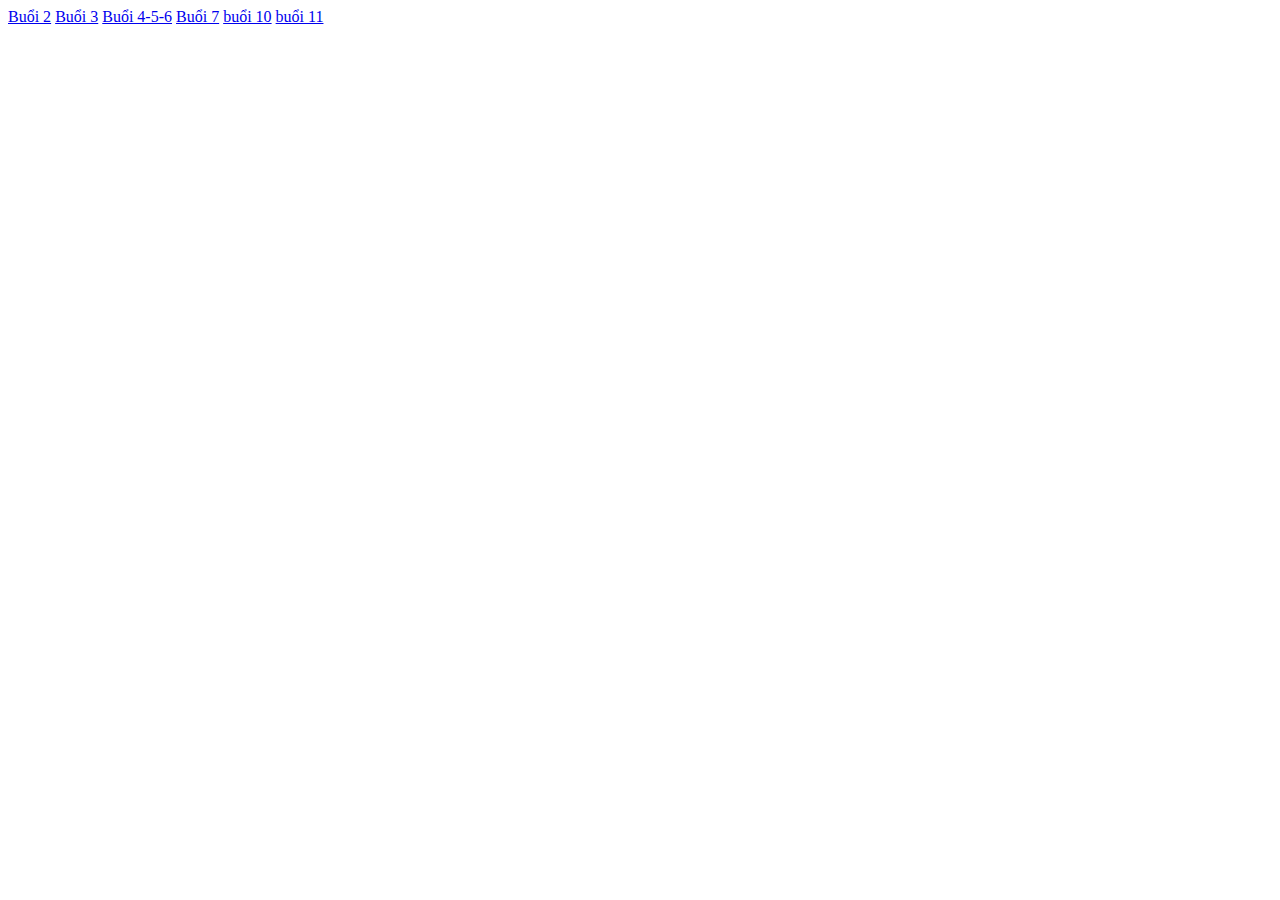
<file: index.html>
<!DOCTYPE html>
<html lang="en">
  <head>
    <meta charset="UTF-8" />
    <meta http-equiv="X-UA-Compatible" content="IE=edge" />
    <meta name="viewport" content="width=device-width, initial-scale=1.0" />
    <title>MindX-homework</title>
  </head>
  <body>
    <a href="./lession 2/">Buổi 2</a>
    <a href="./lession 3/">Buổi 3</a>
    <a href="./lession 4_5_6/">Buổi 4-5-6</a>
    <a href="./lession 7/">Buổi 7</a>
    <a href="./lession 10/">buổi 10</a>
    <a href="./lession 11.1/">buổi 11</a>
  </body>
</html>
</file>
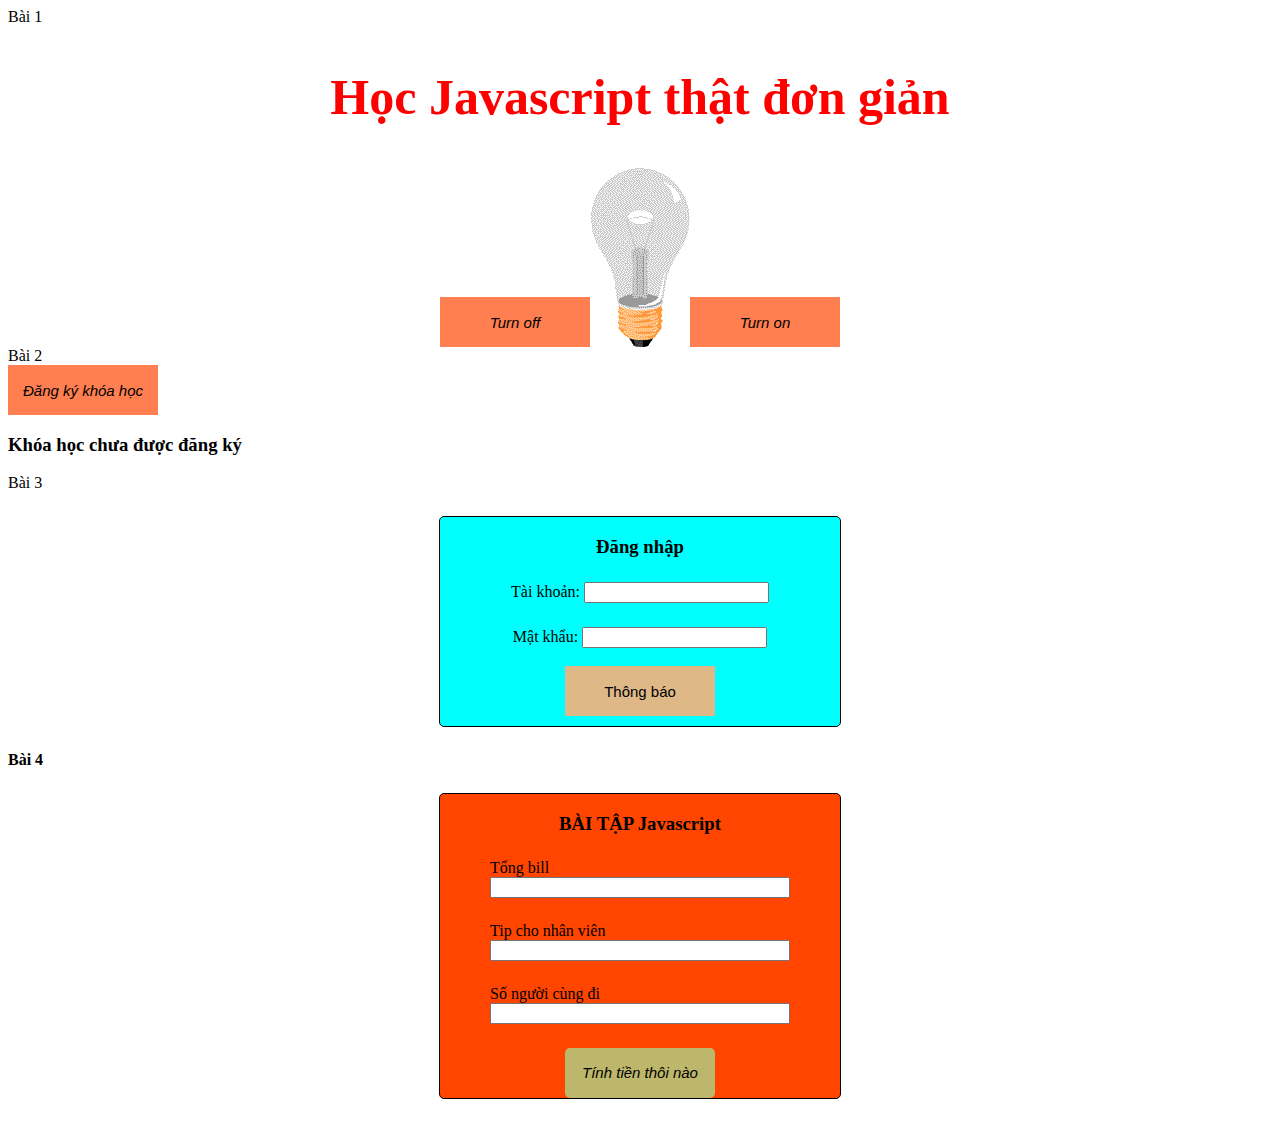
<file: lession 11.1/index.html>
<!DOCTYPE html>
<html lang="en">
  <head>
    <meta charset="UTF-8" />
    <meta http-equiv="X-UA-Compatible" content="IE=edge" />
    <meta name="viewport" content="width=device-width, initial-scale=1.0" />
    <title>lession 11</title>
    <link rel="stylesheet" href="./index.css" />
  </head>
  <body>
    <div>Bài 1</div>
    <h2 style="text-align: center">Học Javascript thật đơn giản</h2>
    <div id="bull" class="light">
      <button class="off" onclick="turnoff()">Turn off</button>
      <img class="img" src="./images/pic_bulboff.gif" alt="" />
      <button class="on" onclick="turnon()">Turn on</button>
    </div>
    <div>Bài 2</div>
    <div>
      <button class="register" onclick="ok()">Đăng ký khóa học</button>
      <h3 class="h3">Khóa học chưa được đăng ký</h3>
    </div>
    <div>Bài 3</div>
    <div class="log">
      <h3>Đăng nhập</h3>
      <div>
        <div class="blank">
          <label for="account">Tài khoản:</label>
          <input type="text" id="account" />
        </div>
        <div class="blank">
          <label for="password">Mật khẩu:</label>
          <input type="text" id="password" />
        </div>
        <br />
        <button class="alert" onclick="login()">Thông báo</button>
      </div>
    </div>
    <h4>Bài 4</h4>
    <div class="bill">
      <h3 style="text-align: center">BÀI TẬP Javascript</h3>
      <div class="fill">
        <label for="bill">Tổng bill</label>
        <input type="text" id="bill" />
      </div>
      <div class="fill">
        <label for="tip">Tip cho nhân viên</label>
        <input type="text" id="tip" />
      </div>
      <div class="fill">
        <label for="num">Số người cùng đi</label>
        <input type="text" id="num" />
      </div>
      <h3 style="text-align: center" class="money"></h3>
      <button class="calc" onclick="calcmoney()">Tính tiền thôi nào</button>
    </div>
    <script src="./index.js"></script>
  </body>
</html>
</file>
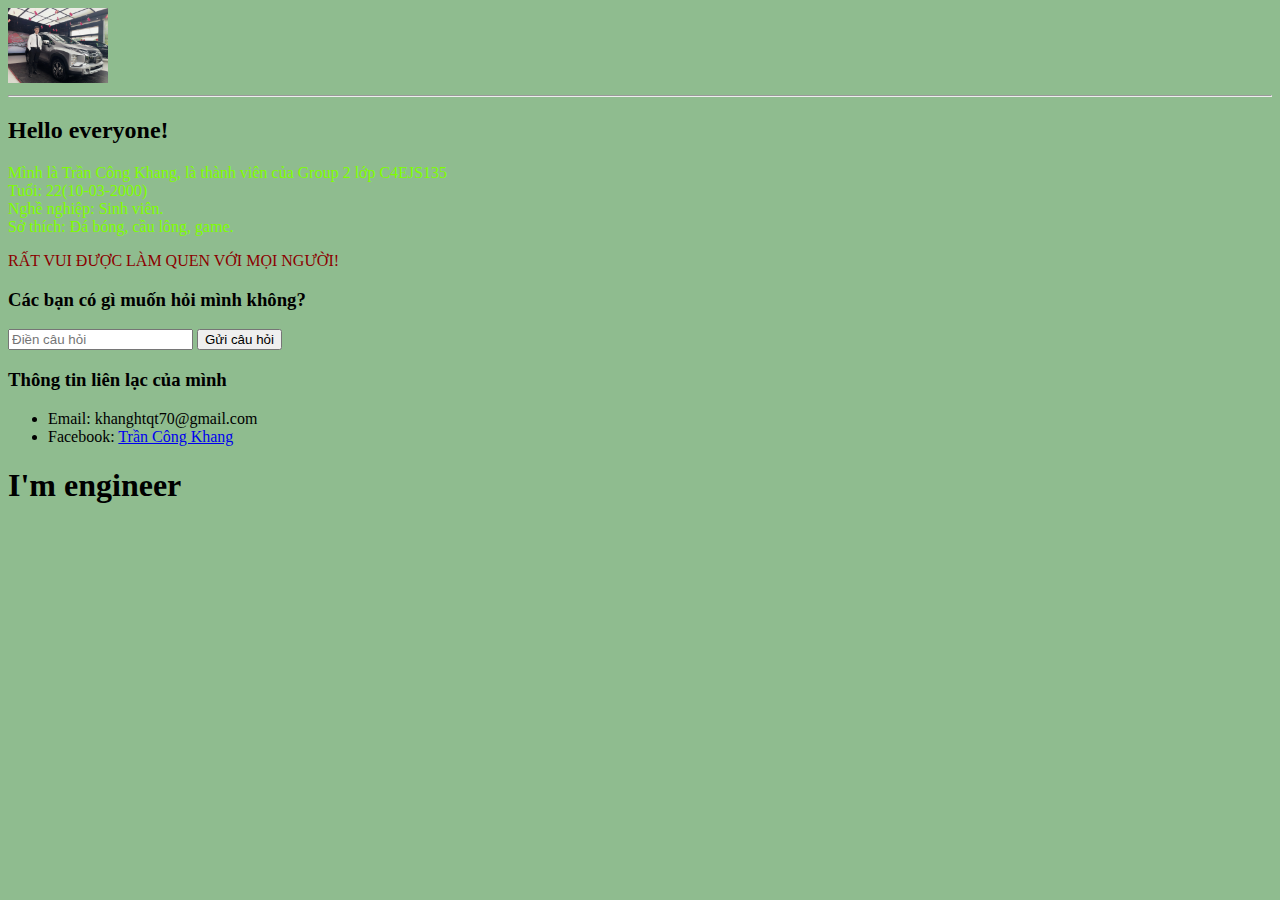
<file: lession 2/index.html>
<!DOCTYPE html>
<html lang="en">
<head>
    <meta charset="UTF-8">
    <meta http-equiv="X-UA-Compatible" content="IE=edge">
    <meta name="viewport" content="width=device-width, initial-scale=1.0">
    <title>giới thiệu bản thân</title>
</head>
<body style="background-color:darkseagreen;">
   <img width="100" src="./images/khang.jpg" />
   <hr>
   <h2>Hello everyone!</h2>
   <div style="color:chartreuse; border-style: ;">Mình là Trần Công Khang, là thành viên của Group 2 lớp C4EJS135</div>
<div style="color: chartreuse;">Tuổi: 22(10-03-2000)</div>
<div style="color: chartreuse;">Nghề nghiệp: Sinh viên.</div>
<div style="color: chartreuse;">Sở thích: Đá bóng, cầu lông, game.</div>

<p style="color: darkred;">RẤT VUI ĐƯỢC LÀM QUEN VỚI MỌI NGƯỜI!</p>
<h3>Các bạn có gì muốn hỏi mình không?</h3>
<form>
    <input type="text" placeholder="Điền câu hỏi"/>
    <button>Gửi câu hỏi</button>
</form>
<footer>
    <h3>Thông tin liên lạc của mình</h3>
    <ul>
        <li>Email: khanghtqt70@gmail.com</li>
        <li>Facebook: <a href="https://www.facebook.com/khang.trancong.1003">Trần Công Khang</a></li>
    </ul>
</footer>
<h1>I'm engineer</h1>
</body>
</html>
</file>
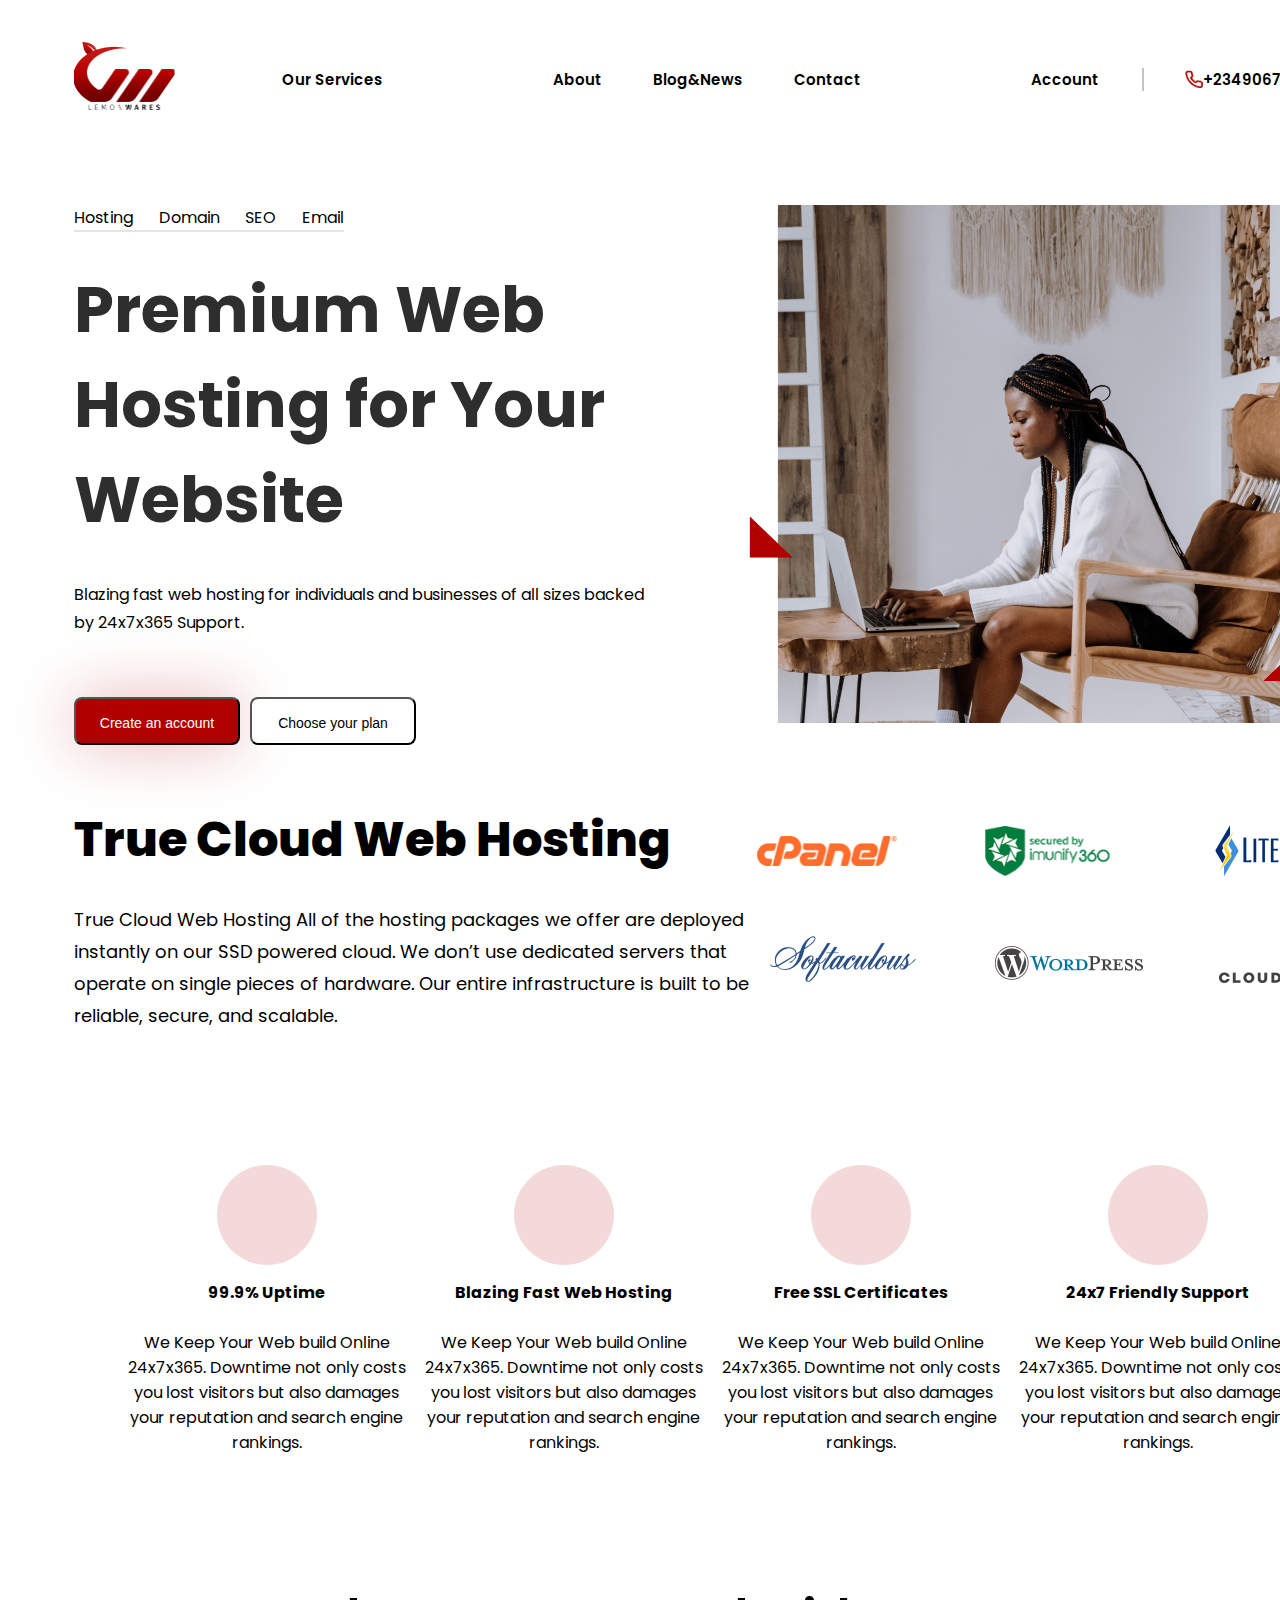
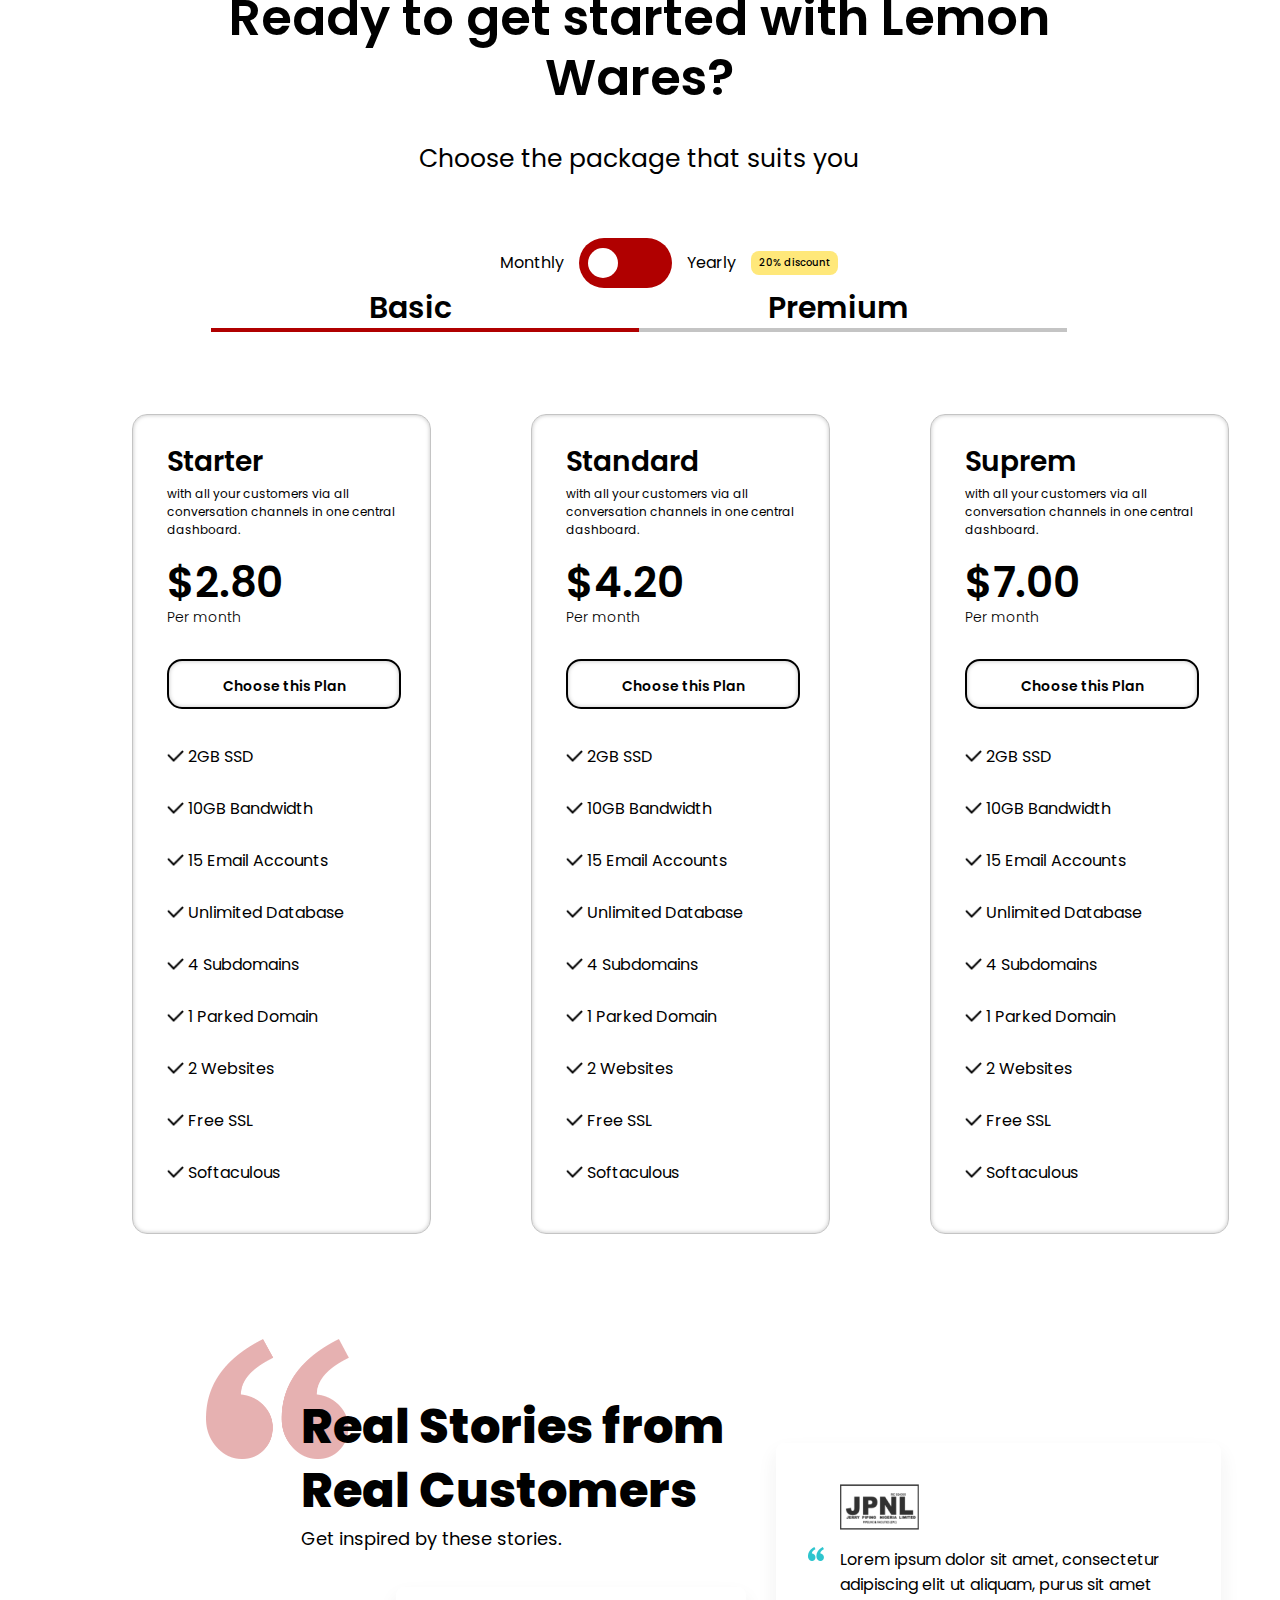
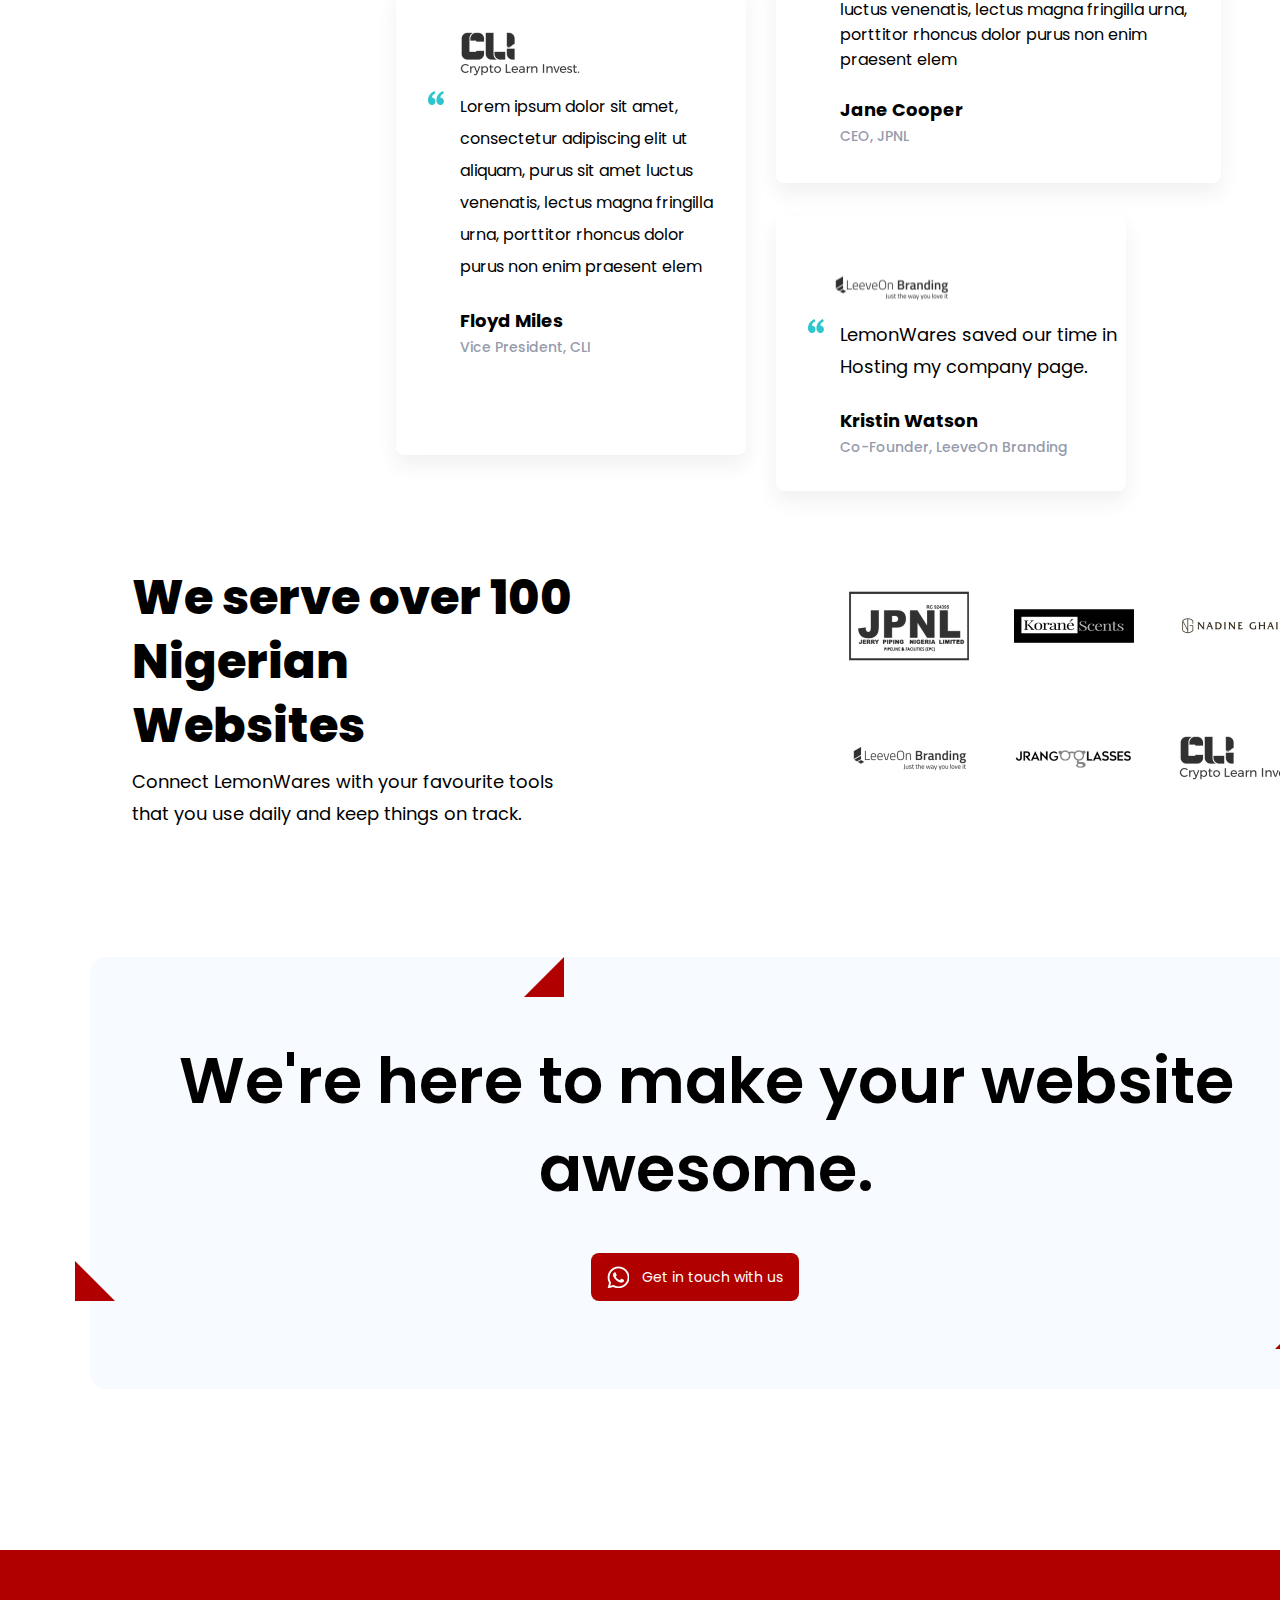
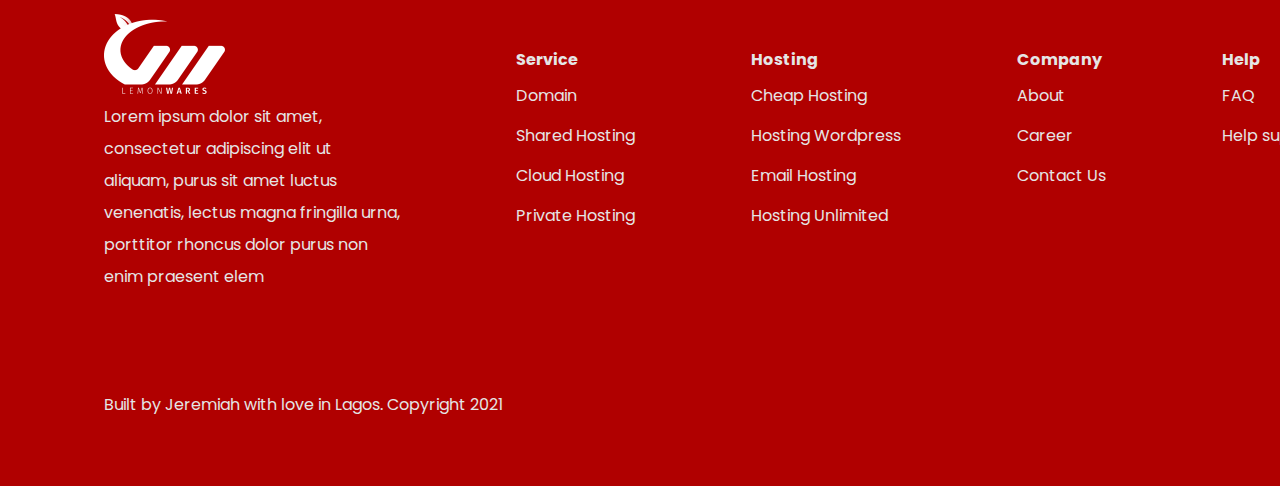
<file: lession 7/index.html>
<!DOCTYPE html>
<html lang="en">
<head>
    <meta charset="UTF-8">
    <meta http-equiv="X-UA-Compatible" content="IE=edge">
    <meta name="viewport" content="width=device-width, initial-scale=1.0">
    <title>lession 6</title>
    <link rel="stylesheet" href="https://cdnjs.cloudflare.com/ajax/libs/font-awesome/6.2.1/css/all.min.css" integrity="sha512-MV7K8+y+gLIBoVD59lQIYicR65iaqukzvf/nwasF0nqhPay5w/9lJmVM2hMDcnK1OnMGCdVK+iQrJ7lzPJQd1w==" crossorigin="anonymous" referrerpolicy="no-referrer" />
    <link rel="stylesheet" href="./index2.css">
    <link rel="preconnect" href="https://fonts.googleapis.com"><link rel="preconnect" href="https://fonts.gstatic.com" crossorigin><link href="https://fonts.googleapis.com/css2?family=Poppins:wght@200;300;400;500;600;700;800&display=swap" rel="stylesheet">
</head>
<body>
    <div class="navbar">
        <div class="tillte tillte-1">
            <div>
                <img class="logo1" src=".//images/logo1.png" alt="">
            </div>          
            <div class="t1">Our Services</div>
        </div>
        <div class="tillte tillte-2">
            <div>About</div>
            <div>Blog&News</div>
            <div>Contact</div>
        </div>
        <div class="tillte tillte-3">
            <div class="t3">Account</div>
            <div class="tillte3">
                <img class="logo2" src=".//images/logo2.png" alt="">
                <span>+2349067322844</span>
            </div>
        </div>
    </div>
    <div class="super-hero">
        <div class="hero">
            <div class="hero-services">
                <span>Hosting</span>
                <span>Domain</span>
                <span>SEO</span>
                <span>Email</span>
            </div>
            <div class="hero-tillte">
                <h1>Premium Web Hosting for Your Website</h1>
            </div>
            <div class="hero-info">
                Blazing fast web hosting for individuals and businesses of all sizes backed by 24x7x365 Support.
            </div>
            <div class="hero-choose">
                <button class="but but1">Create an account</button>
                <button class="but but2">Choose your plan</button>
            </div>
        </div>
        <div class="hero">
            <img class="logo3" src="./images/logo3.png" alt="">
        </div>
    </div>
    <div class="web">
        <div class="web-hosting">
            <h2>True Cloud Web  Hosting</h2>
            <p>
                True Cloud Web Hosting All of the hosting packages we offer are deployed instantly on our SSD powered cloud. We don’t use dedicated servers that operate on single pieces of hardware. Our entire infrastructure is built to be reliable, secure, and scalable.               
            </p>
        </div>
        <div class="branchs">
            <div class="branch branch1">
                <img class="1" src="./images/branch1.png" alt="">
            </div>
            <div class="branch branch2">
                <img src=".//images/branch2.png" alt="">
            </div>
            <div class="branch branch3">
                <img src="./images/branch3.png" alt="">
            </div>
            <div class="branch branch4">
                <img src="./images/branch4.png" alt="">
            </div>
            <div class="branch branch5">
                <img src="./images/branch5.png" alt="">
            </div>
            <div class="branch branch6">
                <img src="./images/branch6.png" alt="">
            </div>
        </div>
    </div>
    <div class="benefit">
        <div class="be1">
            <div class="be-img">
                <i class="fa fa-phone"></i>
            </div>
            <div><h4>99.9% Uptime</h4></div><br>
            <p>We Keep Your Web build Online 24x7x365.
                Downtime not only costs you lost visitors but also damages your reputation and search engine rankings.</p>
        </div>
        <div class="be1">
            <div class="be-img"><i class="fa fa-phone"></i></div>
            <div><h4>Blazing Fast Web Hosting</h4></div><br>
            <p>We Keep Your Web build Online 24x7x365.
                Downtime not only costs you lost visitors but also damages your reputation and search engine rankings.</p>
        </div>
        <div class="be1">
            <div class="be-img"><i class="fa fa-phone"></i></div>
            <div><h4>Free SSL Certificates</h4></div><br>
            <p>We Keep Your Web build Online 24x7x365.
                Downtime not only costs you lost visitors but also damages your reputation and search engine rankings.</p>
        </div> 
        <div class="be1">
            <div class="be-img"><i class="fa fa-phone"></i></div>
            <div><h4>24x7 Friendly Support</h4></div><br>
            <p>We Keep Your Web build Online 24x7x365.
                Downtime not only costs you lost visitors but also damages your reputation and search engine rankings.</p>
        </div>          
    </div>
    <div class="lemon">
        <h2>Ready to get started with 
            Lemon Wares?</h2>
        <p>Choose the package that suits you</p>
        <div class="date">
            <div>Monthly</div>
            <div class="mo">
                <div class="mo-1"></div>
            </div>
            <div>Yearly</div>
            <div class="ye">
                <div class="ye-1">20%  discount</div>
            </div>          
        </div>
        <div>
            <div class="ba-pre">
                <div>Basic</div>
                <div>Premium</div>
            </div>
            <div>
                <div class="cha">
                    <div class="con"></div>
                </div>
            </div>
        </div>
    </div>
    <div class="prices">
        <div class="pricing">
          <div class="pri-tillte">
            <h4>Starter</h4>  
            <p>with all your customers via all conversation channels in one central dashboard.</p>
          </div>
          <div class="price">
            <h3>$2.80</h3>
            <p>Per month</p>
          </div>
          <div class="choose-plan">Choose this Plan</div>
          <div class="pice-list">
            <ul class="li">
                <li class="bb">
                    <div class="liz">
                        <img src="./images/list.png" alt="">
                        <span>2GB SSD</span>
                    </div>              
                </li>
                <li class="bb">
                    <div class="liz">
                        <img src="./images/list.png" alt="">
                        <span>10GB Bandwidth</span>
                    </div>              
                </li>
                <li class="bb">
                    <div class="liz">
                        <img src="./images/list.png" alt="">
                        <span>15 Email Accounts</span>
                    </div>              
                </li>
                <li class="bb">
                    <div class="liz">
                        <img src="./images/list.png" alt="">
                        <span>Unlimited Database</span>
                    </div>              
                </li>
                <li class="bb">
                    <div class="liz">
                        <img src="./images/list.png" alt="">
                        <span>4 Subdomains</span>
                    </div>              
                </li>
                <li class="bb">
                    <div class="liz">
                        <img src="./images/list.png" alt="">
                        <span>1 Parked Domain</span>
                    </div>              
                </li>
                <li class="bb">
                    <div class="liz">
                        <img src="./images/list.png" alt="">
                        <span>2 Websites</span>
                    </div>              
                </li>
                <li class="bb">
                    <div class="liz">
                        <img src="./images/list.png" alt="">
                        <span>Free SSL</span>
                    </div>              
                </li>
                <li class="bb">
                    <div >
                        <div class="liz">
                        <img src="./images/list.png" alt="">
                        <span>Softaculous</span>
                    </div>              
                </li>             
            </ul>
          </div>
        </div>
        <div class="pricing">
            <div class="pri-tillte">
              <h4>Standard</h4>  
              <p>with all your customers via all conversation channels in one central dashboard.</p>
            </div>
            <div class="price">
              <h3>$4.20</h3>
              <p>Per month</p>
            </div>
            <div class="choose-plan">Choose this Plan</div>
            <div class="pice-list">
              <ul class="li">
                  <li class="bb">
                      <div class="liz">
                          <img src="./images/list.png" alt="">
                          <span>2GB SSD</span>
                      </div>              
                  </li>
                  <li class="bb">
                      <div class="liz">
                          <img src="./images/list.png" alt="">
                          <span>10GB Bandwidth</span>
                      </div>              
                  </li>
                  <li class="bb">
                      <div class="liz">
                          <img src="./images/list.png" alt="">
                          <span>15 Email Accounts</span>
                      </div>              
                  </li>
                  <li class="bb">
                      <div class="liz">
                          <img src="./images/list.png" alt="">
                          <span>Unlimited Database</span>
                      </div>              
                  </li>
                  <li class="bb">
                      <div class="liz">
                          <img src="./images/list.png" alt="">
                          <span>4 Subdomains</span>
                      </div>              
                  </li>
                  <li class="bb">
                      <div class="liz">
                          <img src="./images/list.png" alt="">
                          <span>1 Parked Domain</span>
                      </div>              
                  </li>
                  <li class="bb">
                      <div class="liz">
                          <img src="./images/list.png" alt="">
                          <span>2 Websites</span>
                      </div>              
                  </li>
                  <li class="bb">
                      <div class="liz">
                          <img src="./images/list.png" alt="">
                          <span>Free SSL</span>
                      </div>              
                  </li>
                  
                  <li class="bb">
                      <div >
                          <div class="liz">
                          <img src="./images/list.png" alt="">
                          <span>Softaculous</span>
                      </div>              
                 
                    </li>             
             
                </ul>
            
            </div>
  
        </div>
        <div class="pricing">
            <div class="pri-tillte">
              <h4>Suprem</h4>  
              <p>with all your customers via all conversation channels in one central dashboard.</p>
            </div>
            <div class="price">
              <h3>$7.00</h3>
              <p>Per month</p>
            </div>
            <div class="choose-plan">Choose this Plan</div>
            <div class="pice-list">
              <ul class="li">
                  <li class="bb">
                      <div class="liz">
                          <img src="./images/list.png" alt="">
                          <span>2GB SSD</span>
                      </div>              
                  </li>
                  <li class="bb">
                      <div class="liz">
                          <img src="./images/list.png" alt="">
                          <span>10GB Bandwidth</span>
                      </div>              
                  </li>
                  <li class="bb">
                      <div class="liz">
                          <img src="./images/list.png" alt="">
                          <span>15 Email Accounts</span>
                      </div>              
                  </li>
                  <li class="bb">
                      <div class="liz">
                          <img src="./images/list.png" alt="">
                          <span>Unlimited Database</span>
                      </div>              
                  </li>
                  <li class="bb">
                      <div class="liz">
                          <img src="./images/list.png" alt="">
                          <span>4 Subdomains</span>
                      </div>              
                  </li>
                  <li class="bb">
                      <div class="liz">
                          <img src="./images/list.png" alt="">
                          <span>1 Parked Domain</span>
                      </div>              
                  </li>
                  <li class="bb">
                      <div class="liz">
                          <img src="./images/list.png" alt="">
                          <span>2 Websites</span>
                      </div>              
                  </li>
                  <li class="bb">
                      <div class="liz">
                          <img src="./images/list.png" alt="">
                          <span>Free SSL</span>
                      </div>              
                  </li>
                  
                  <li class="bb">
                      <div >
                          <div class="liz">
                          <img src="./images/list.png" alt="">
                          <span>Softaculous</span>
                      </div>              
                 
                    </li>             
             
                </ul>
            
            </div>
  
        </div>      
    </div>
    <div class="stories">
        <img src="./images/anh-mo.png" alt="">
        <div class="stories-tillte">
            <h2>Real Stories from Real Customers</h2>
            <p>Get inspired by these stories.</p>
        </div>
        <div class="po-1">
            <img src="./images/1.png" alt="">
            <div class="ccc">
                <img src="./images/blur-2.png" alt="">
                <div class="story-1">                  
                    <div class="story-1-1">
                        <p>Lorem ipsum dolor sit amet, consectetur adipiscing elit ut aliquam, purus sit amet luctus venenatis, lectus magna fringilla urna, porttitor rhoncus dolor purus non enim praesent elem</p>
                        <div>
                            <h5>Floyd Miles</h5>
                            <p>Vice President, CLI</p>
                        </div>
                    </div>
                </div>
            </div>
        </div>
        <div class="po-2">
            <img src="./images/2.png" alt="">
            <div class="ccb">
                <img src="./images/blur-2.png" alt="">
                <div class="story-2">                  
                    <div class="story-2-1">
                        <p>Lorem ipsum dolor sit amet, consectetur adipiscing elit ut aliquam, purus sit amet luctus venenatis, lectus magna fringilla urna, porttitor rhoncus dolor purus non enim praesent elem</p>
                        <div>
                            <h5>Jane Cooper</h5>
                            <p>CEO, JPNL</p>
                        </div>
                    </div>
                </div>
            </div>
        </div>
        <div class="po-3">
            <img src="./images/3.png" alt="">
            <div class="cca">
                <img src="./images/blur-2.png" alt="">
                <div class="story-3">                  
                    <div class="story-3-1">
                        <p>LemonWares saved our time in Hosting my company page.</p>
                        <div>
                            <h5>Kristin Watson</h5>
                            <p>Co-Founder, LeeveOn Branding</p>
                        </div>
                    </div>
                </div>
            </div>
        </div>                       
    </div>
    <div class="serve">
        <div class="100-websites">
            <h2>We serve over 100 Nigerian Websites</h2>
            <p>Connect LemonWares with your favourite tools that you use daily and keep things on track.</p>
        </div>
        <div class="100-websites img-web">
            <img class="same" src="./images/JPNL.png" alt="">
            <img class="same" src="./images/korane.png" alt="">
            <img class="same" src="./images/nadine.png" alt="">
            <img class="same" src="./images/LeeveOn.png" alt="">
            <img class="same" src="./images/jrang.png" alt="">
            <img class="same" src="./images/crypto.png" alt="">
        </div>
    </div> 
    <div class="awesome">
        <img src="./images/Elements.png" alt="">
        <div class="website-awesome">
            <h2>We're here to make your website awesome.</h2>
            <div class="Get-in-touch">
                <img src="./images/phone.png" alt="">
                <p>Get  in touch with us</p>
            </div>
        </div>      
    </div>
    <div class="footer">
        <div class="footer-1">
            <div class="footer-2 footer-2-1">
                <img src="./images/lemon.png" alt="">
                <p>Lorem ipsum dolor sit amet, consectetur adipiscing elit ut aliquam, purus sit amet luctus venenatis, lectus magna fringilla urna, porttitor rhoncus dolor purus non enim praesent elem</p>
            </div>
            <div class="footer-2 footer-2-2">
                <h5>Service</h5>
                <p>Domain</p>
                <p>Shared Hosting</p>
                <p>Cloud Hosting</p>
                <p>Private Hosting</p>
            </div>
            <div class="footer-2 footer-2-2">
                <h5>Hosting</h5>
                <p>Cheap Hosting</p>
                <p>Hosting Wordpress</p>
                <p>Email Hosting</p>
                <p>Hosting Unlimited</p>
            </div>
            <div class="footer-2 footer-2-2">
                <h5>Company</h5>
                <p>About</p>
                <p>Career</p>
                <p>Contact Us</p>
            </div>
            <div class="footer-2 footer-2-2">
                <h5>Help</h5>
                <p>FAQ</p>
                <p>Help support</p>
            </div>
        </div>
        <p>Built by Jeremiah with love in Lagos. Copyright 2021</p>
    </div>
</body>
</html>
</file>
<file: lession 11.1/index.css>
.light {
  display: flex;
  align-items: flex-end;
  justify-content: center;
}
button {
  width: 150px;
  height: 50px;
  padding: auto;
  font-size: 15px;
  background-color: coral;
  border: none;
  font-style: oblique;
  font-weight: 400;
}
h2 {
  font-size: 50px;
  color: red;
}
/* Bài 3 */
.log {
  align-items: center;
  border: 1px solid black;
  border-radius: 5px;
  background-color: aqua;
  margin: 24px auto;
  width: 400px;
  text-align: center;
}
.alert {
  background-color: burlywood;
  font-family: sans-serif;
  font-style: normal;
  font-size: 15px;
  padding: auto;
  margin-bottom: 10px;
  width: 150px;
}
.blank {
  margin-top: 24px;
}
/* Bài 4 */
.bill {
  background-color: orangered;
  border: 1px solid black;
  border-radius: 5px;
  width: 400px;
  margin: 24px auto;
}
.fill {
  display: flex;
  flex-direction: column;
  margin: 24px 0;
  padding: 0 50px;
}
.bill button {
  background-color: darkkhaki;
  border-radius: 5px;
  margin-left: 125px;
}
</file>
<file: lession 7/index2.css>
* {
  margin: 0;
  padding: 0;
  box-sizing: border-box;
}
.html {
  position: relative;
  justify-content: center;
}
body {
  margin: 0 auto;
  width: 1440px;
  font-family: "Poppins", sans-serif;
  background-color: var(-background-color);
}
:root {
  -primary-color: #b00000 -background-color #ffffff;
}

.navbar {
  width: 100%;
  padding-top: 42px;
  padding-right: 100px;
  padding-left: 74px;
  display: flex;
  justify-content: space-between;
  column-gap: 170px;
  margin-bottom: 89px;
}
.logo1 {
  width: 101px;
  height: 68px;
}
.tillte {
  display: flex;
  justify-content: space-between;
  align-items: center;
  width: calc(100% / 3);
  font-weight: 600;
  font-size: 15px;
  line-height: 23px;
  color: #000000;
}

.title.tillte-1 {
  display: flex;
  column-gap: 74px;
  border-bottom: 2px solid #e5e5e5;
}

.tillte.tillte-2 {
  display: flex;
  justify-content: space-between;
}
.tillte.tillte-3 {
  display: flex;
  justify-content: space-between;
  align-items: center;
}
.tillte3 {
  display: flex;
  justify-content: space-between;
  align-items: center;
}
.t3 {
  padding-right: 43px;
  border-right: 2px solid #c4c4c4;
}
.logo2 {
  width: 18px;
  height: 18px;
}
.super-hero {
  position: relative;
  width: 100%;
  display: flex;
  padding: 0 100px 0 74px;
  column-gap: 84px;
  margin-bottom: 78px;
}
.hero {
  width: 50%;
}
.hero-services {
  display: flex;
  justify-content: space-between;
  column-gap: 24px;
  width: 270px;
  height: 27px;
  margin-bottom: 30px;
  line-height: 25px;
  border-bottom: 2px solid #e5e5e5;
}
.hero-tillte {
  font-size: 32px;
  font-weight: 700;
  color: #2e2e2e;
  margin-bottom: 34px;
}
.hero-info {
  font-size: 16px;
  font-weight: 400;
  line-height: 28px;
  left: 5%;
  margin-bottom: 60px;
}
.logo3 {
  width: 100%;
}
.hero-choose {
  position: absolute;
  margin-left: 0;
  display: flex;
  justify-content: center;
  align-items: center;
  column-gap: 10px;
}
.but {
  cursor: pointer;
  width: 166px;
  height: 48px;
  padding: 12px;
  border-radius: 8px;
}
.but1 {
  color: #ffffff;
  font-size: 14px;
  font-weight: 400;
  line-height: 24px;
  background-color: #b00000;
  box-shadow: 0px 0px 64px rgba(176, 0, 0, 0.3);
}
.but2 {
  font-weight: 400;
  font-size: 14px;
  line-height: 24px;
  color: #000000;
  background-color: #ffffff;
  padding: 12px;
}
.but:hover {
  transform: scale(1.1);
  transition: all 0.3s;
}
.web {
  display: flex;
  justify-content: space-between;
  margin-left: 74px;
  margin-bottom: 133px;
}
.web-hosting {
  display: flex;
  flex-direction: column;
  width: 50%;
}
.web-hosting h2 {
  font-size: 48px;
  font-weight: 800;
  line-height: 64px;
  margin-bottom: 32px;
}
.web-hosting p {
  font-weight: 400;
  font-size: 18px;
  line-height: 32px;
}
.branchs {
  display: flex;
  flex-wrap: wrap;
  justify-content: space-between;
  width: 50%;
  align-items: center;
}
.branch {
  width: calc(100% / 3);
}
.branch.branch1 img {
  width: 140px;
  height: 30px;
}
.branch.branch2 img {
  width: 125px;
  height: 50px;
}
.branch.branch3 img {
  width: 125px;
  height: 54px;
}
.branch.branch4 img {
  width: 172px;
  height: 92px;
}
.branch.branch5 img {
  width: 168px;
  height: 56px;
}
.branch.branch6 img {
  width: 143px;
  height: 47px;
}
.benefit {
  display: flex;
  justify-content: space-between;
  align-items: center;
  text-align: center;
  margin: 0 134px 133px 118px;
}
.be1 {
  display: flex;
  flex-direction: column;
  align-items: center;
  text-align: center;
}
.be-img {
  padding-top: 40px;
  height: 100px;
  width: 100px;
  border-radius: 50%;
  margin-bottom: 15px;
  background-color: rgba(176, 0, 0, 0.15);
}
.be-img i {
  scale: 2;
  color: #b00000;
}
nefit.be1 h4 {
  height: 30px;
  font-size: 20px;
  font-weight: 700;
  line-height: 30px;
}
.benefit.be1.p {
  height: 72px;
  font: 300;
  font-size: 12px;
  line-height: 18px;
  color: #000000;
}
.lemon {
  display: flex;
  flex-direction: column;
  margin: 0 373px 82px 211px;
}

.lemon h2 {
  font-weight: 600;
  font-size: 50px;
  line-height: 60px;
  color: #000000;
  margin-bottom: 38px;
  text-align: center;
}
.lemon p {
  font-weight: 400;
  font-size: 25px;
  line-height: 25px;
  color: #000000;
  margin-bottom: 67px;
  text-align: center;
}
.date {
  display: flex;
  justify-content: center;
  align-items: center;
  column-gap: 15px;
  margin-left: 60px;
}
.mo {
  position: relative;
  width: 93px;
  height: 50px;
  background-color: #b00000;
  border-radius: 73px;
}
.mo-1 {
  position: absolute;
  width: 30px;
  height: 30px;
  border-radius: 50%;
  background-color: #ffffff;
  margin-left: 9px;
  margin-top: 10px;
  margin-bottom: 10px;
}
.ye {
  width: 87px;
  height: 24px;
  border-radius: 8px;
  background-color: #ffe87a;
  position: relative;
}
.ye-1 {
  position: absolute;
  font-weight: 500;
  font-size: 10px;
  line-height: 9px;
  text-align: center;
  margin-top: 7px;
  margin-bottom: 7px;
  margin-left: 8px;
}
.ba-pre {
  display: flex;
  font-size: 30px;
  font-weight: 600;
  justify-content: space-around;
  line-height: 40px;
}
.cha {
  position: relative;
  background-color: #c4c4c4;
  height: 4px;
}
.con {
  position: absolute;
  width: 50%;
  height: 4px;
  background-color: #b00000;
  margin-left: 0;
}
.prices {
  display: flex;
  justify-content: space-between;
  column-gap: 100px;
  margin: 0 211px 105px 132px;
}
.pricing {
  display: flex;
  flex-direction: column;
  border: 1.5px solid #c4c4c4;
  box-shadow: inset 0px 0px 4px rgba(0, 0, 0, 0.25);
  border-radius: 15px;
  padding: 34px 29px 48px 34px;
}
.pri-tillte {
  margin-bottom: 28px;
}
.pri-tillte h4 {
  font-weight: 600;
  font-size: 28px;
  line-height: 25px;
  margin-bottom: 11px;
}
.pri-tillte p {
  font-weight: 400;
  font-size: 12px;
  line-height: 18px;
}
.price {
  margin-bottom: 35px;
}
.price h3 {
  font-weight: 600;
  font-size: 42px;
  line-height: 32px;
  margin-bottom: 11px;
}
.price p {
  font-weight: 300;
  font-size: 14px;
  line-height: 14px;
}
.choose-plan {
  margin-bottom: 35px;
  font-weight: 600;
  font-size: 14px;
  line-height: 32px;
  background-color: #ffffff;
  box-shadow: inset 0px 0px 4px rgba(0, 0, 0, 0.25);
  border-radius: 15px;
  height: 50px;
  text-align: center;
  padding-top: 9px;
  padding-bottom: 9px;
  border: 2px solid #000000;
}
.pice-list .li {
  display: flex;
  flex-direction: column;
  row-gap: 27px;
  list-style: none;
}
.pice-list.li.bb div {
  display: flex;
  column-gap: 27px;
}
.liz img {
  width: 17px;
  height: 12px;
}
.stories {
  position: relative;
  left: 206px;
  right: 219px;
  margin-bottom: 25px;
}
.stories img {
  position: relative;
  top: 0;
  left: 0;
  height: 120px;
  width: 143px;
  opacity: 0.3;
}

.stories-tillte {
  position: absolute;
  height: 168px;
  width: 445px;
  top: 56px;
  left: 95px;
}
.stories-tillte h2 {
  font-weight: 800;
  font-size: 48px;
  line-height: 64px;
}
.stories-tillte p {
  font-weight: 400;
  font-size: 18px;
  line-height: 32px;
}
.po-1 {
  position: absolute;
  width: 350px;
  height: 468px;
  background-color: #ffffff;
  box-shadow: 0px 10px 20px rgba(41, 41, 42, 0.07);
  border-radius: 8px;
  top: 248px;
  left: 190px;
}
.po-1 img {
  position: absolute;
  width: 120px;
  height: 120px;
  top: 7px;
  left: 64px;
  opacity: 1;
}
.story-1 {
  position: absolute;
  top: 104px;
  right: 32px;
  bottom: 96px;
}
.ccc img {
  width: 16px;
  height: 14px;
  left: 32px;
  top: 104px;
}
.story-1-1 {
  width: 254px;
}
.story-1-1 p {
  font-weight: 400;
  font-size: 16px;
  line-height: 32px;
  margin-bottom: 24px;
}
.story-1-1 div h5 {
  font-weight: 700;
  font-size: 18px;
  line-height: 28px;
}
.story-1-1 div p {
  font-weight: 500;
  font-size: 14px;
  line-height: 24px;
  color: #969bab;
}
.po-2 {
  position: absolute;
  width: 445px;
  height: 340px;
  background-color: #ffffff;
  box-shadow: 0px 10px 20px rgba(41, 41, 42, 0.07);
  border-radius: 8px;
  top: 104px;
  left: 570px;
}
.po-2 img {
  position: absolute;
  width: 79px;
  height: 50px;
  top: 39px;
  left: 64px;
  opacity: 1;
}

.ccb img {
  position: absolute;
  width: 16px;
  height: 14px;
  left: 32px;
  top: 104px;
}
.story-2 {
  position: absolute;
  top: 104px;
  left: 64px;
  width: 349px;
  bottom: 14px;
}
.story-2-1 div h5 {
  font-weight: 700;
  font-size: 18px;
  line-height: 28px;
  margin-top: 24px;
}
.story-2-1 div p {
  font-weight: 500;
  font-size: 14px;
  line-height: 24px;
  color: #969bab;
}
.po-3 {
  position: absolute;
  width: 350px;
  height: 276px;
  background-color: #ffffff;
  box-shadow: 0px 10px 20px rgba(41, 41, 42, 0.07);
  border-radius: 8px;
  top: 476px;
  left: 570px;
}
.po-3 img {
  position: absolute;
  width: 120px;
  height: 63px;
  top: 41px;
  left: 55px;
  opacity: 1;
}
.cca img {
  position: absolute;
  width: 16px;
  height: 14px;
  left: 32px;
  top: 104px;
}
.story-3 {
  position: absolute;
  top: 104px;
  left: 64px;
  width: 349px;
  bottom: 32px;
}
.story-3-1 div h5 {
  font-weight: 700;
  font-size: 18px;
  line-height: 28px;
  margin-top: 24px;
}
.story-3-1 div p {
  font-weight: 500;
  font-size: 14px;
  line-height: 24px;
  color: #969bab;
}
.story-3-1 p {
  font-weight: 400;
  font-size: 18px;
  line-height: 32px;
}
.serve {
  margin-top: 700px;
  display: flex;
  justify-content: space-between;
  column-gap: 259px;
  margin-left: 132px;
  width: 1194px;
}
.img-web {
  display: flex;
  flex-wrap: wrap;
  column-gap: 45px;
}

.serve div img {
  height: 120px;
  width: 120px;
}
.serve div h2 {
  font-weight: 800;
  font-size: 48px;
  line-height: 64px;
  margin-bottom: 8px;
}
.serve div p {
  font-weight: 400;
  font-size: 18px;
  line-height: 32px;
}
.awesome {
  position: absolute;
  margin: 127px 93px 110px 75px;
}
.awesome img {
  width: 1272px;
  height: 392px;
  margin-bottom: 110px;
}
.website-awesome {
  position: absolute;
  top: 0;
  margin-left: 15px;
  margin-right: 25px;
  display: block;
  justify-content: center;
  align-items: center;
  text-align: center;
  padding-top: 80px;
  padding-bottom: 88px;
  height: 432px;
  border-radius: 16px;
  background-color: #f7fafe;
  z-index: -1;
}
.website-awesome h2 {
  font-weight: 600;
  font-size: 64px;
  line-height: 88px;
  margin-bottom: 40px;
}

.Get-in-touch {
  position: absolute;
  width: 208px;
  height: 48px;
  background: #b00000;
  border-radius: 8px;
  left: 501px;
  display: flex;
  justify-content: space-between;
  align-items: center;
  padding: 0 16px 0;
}
.Get-in-touch img {
  margin-bottom: 0px;
  width: 22px;
  height: 22px;
}
.Get-in-touch p {
  font-weight: 400;
  font-size: 14px;
  line-height: 24px;
  color: #ffffff;
}
.footer {
  position: absolute;
  top: 4750px;
  width: 1440px;
  height: 536px;
  background-color: #b00000;
  padding: 64px 115px 80px 104px;
  color: #e5e5e5;
}
.footer-1 {
  display: flex;
  justify-content: space-between;
  column-gap: 50px;
  margin-bottom: 96px;
}
.zzz {
  align-items: center;
}
.footer-2-1 {
  width: 296px;
}
.footer-2 img {
  width: 121px;
  height: 80px;
}
.footer-2 p {
  font-weight: 400;
  font-size: 16px;
  line-height: 32px;
}
.footer-2 h5 {
  font-weight: 700;
  font-size: 16px;
  line-height: 32px;
}

.footer p {
  font-weight: 400;
  font-size: 16px;
  line-height: 32px;
}
.footer-2-2 {
  padding-top: 30px;
}
.footer-2-2 p {
  line-height: 40px;
}
</file>
